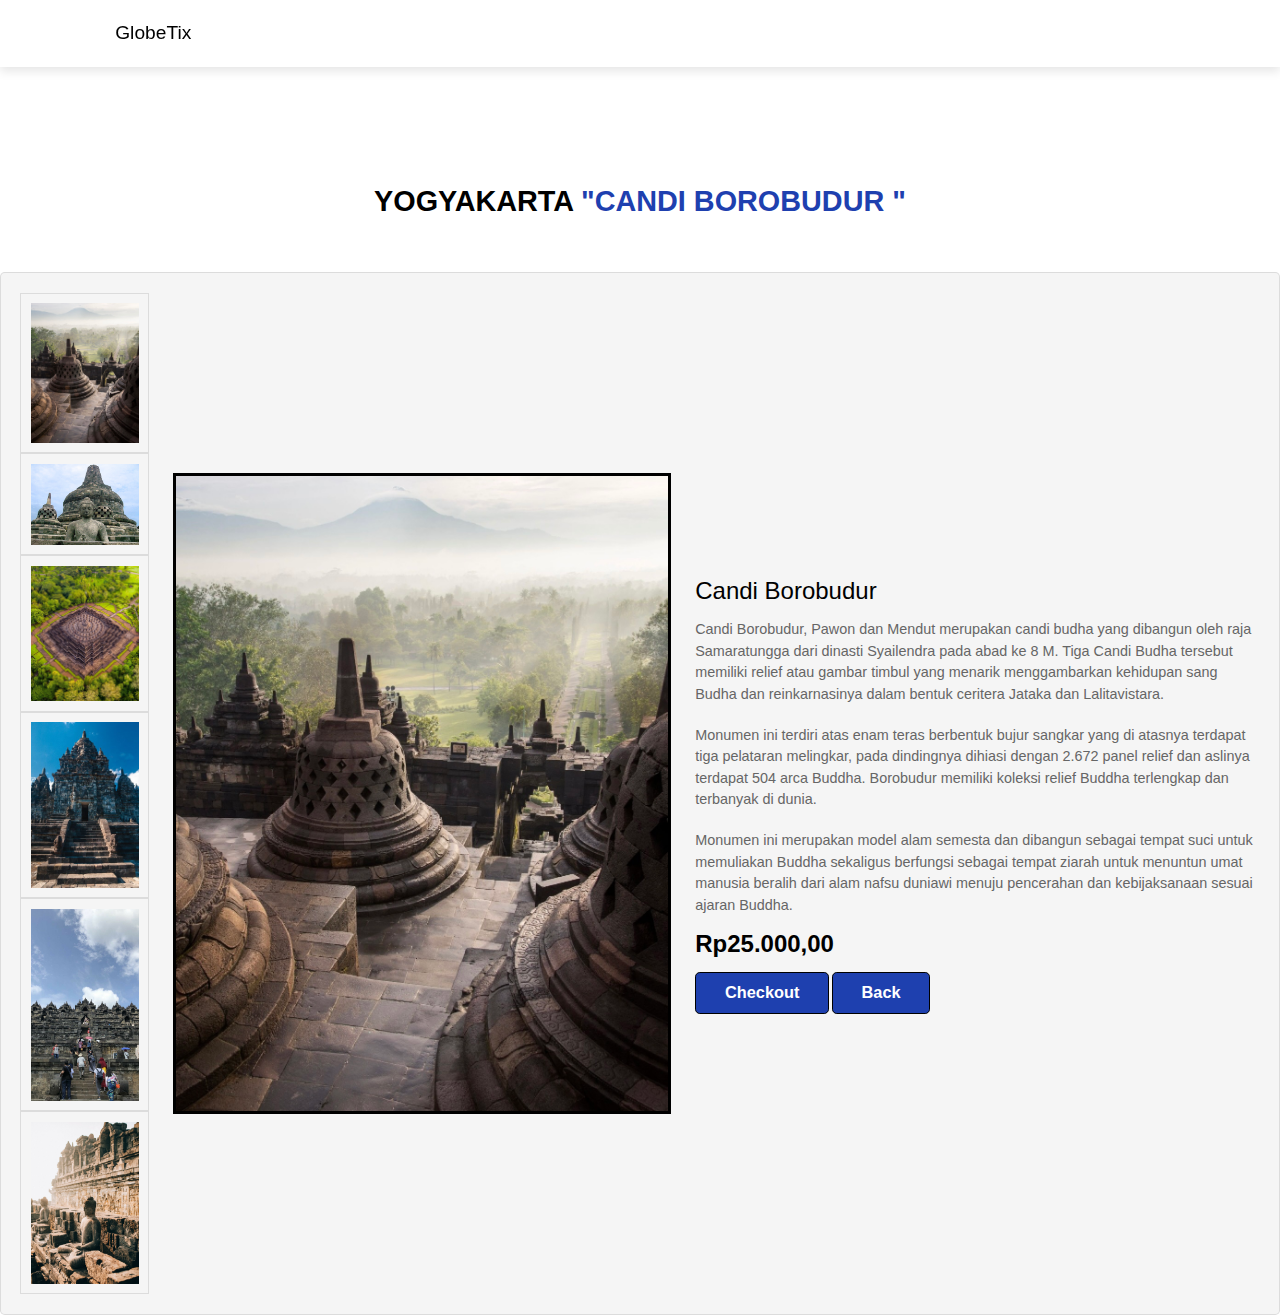
<file: public/borobudur.html>
<!DOCTYPE html>
<html lang="en">
<head>
    <meta charset="UTF-8">
    <meta name="viewport" content="width=device-width, initial-scale=1.0">
    <title>Document</title>
    <!--  CSS FILES -->
    <link rel="stylesheet" href="dist/styles.css" />
    <link rel="stylesheet" href="css/DetailOrder.css">

</head>
<body>
    
<!-- HEADER START -->
<header>
    <h1 class="logo"><a href="index.html">GlobeTix</a></h1>
    <div id="menu-bar" class="fa fa-bars"></div>
  </header>
  <!--HEADER END-->



 <!-- DetailOrders START -->
                                    
<section class="featured" id="featured">
                                    
    <h1 class="heading"> Yogyakarta <span class="text-blue-800">"Candi Borobudur "</span></h1>
                                                                            
                                                                                
         <div class="row">
             <div class="image-container">
                <div class="small-image">
                    <img src="/img/Borobudur3.jpg" alt="" class="featured-image-3">
                    <img src="/img/Borobudur2.jpeg" alt="" class="featured-image-3">
                    <img src="/img/Borobudur6.jpeg" alt="" class="featured-image-3">
                    <img src="/img/Borobudur4.jpeg" alt="" class="featured-image-3">
                    <img src="/img/Borobudur5.jpeg" alt="" class="featured-image-3">
                    <img src="/img/Borobudur1.jpeg" alt="" class="featured-image-3">
                </div>
                <div class="big-image">
                    <img src="/img/Borobudur3.jpg" alt="" class="big-image-3">
                 </div>
            </div>


            <div class="content">
            <h3>Candi Borobudur </h3>
            <div class="stars">
                <i class="fa fa-star"></i>
                <i class="fa fa-star"></i>
                <i class="fa fa-star"></i>
                <i class="fa fa-star"></i>
                <i class="fa fa-star"></i>
            </div>
            <p>Candi Borobudur, Pawon dan Mendut merupakan candi budha yang dibangun oleh raja Samaratungga dari dinasti Syailendra pada abad ke 8 M. 
                Tiga Candi Budha tersebut memiliki relief atau gambar timbul yang menarik menggambarkan kehidupan sang Budha dan reinkarnasinya dalam bentuk ceritera Jataka dan Lalitavistara.</p>
            <p> Monumen ini terdiri atas enam teras berbentuk bujur sangkar yang di atasnya terdapat tiga pelataran melingkar, pada dindingnya dihiasi dengan 2.672 panel relief dan aslinya terdapat 504 arca Buddha. 
                Borobudur memiliki koleksi relief Buddha terlengkap dan terbanyak di dunia.</p>
            
            <p>Monumen ini merupakan model alam semesta dan dibangun sebagai tempat suci untuk memuliakan Buddha sekaligus berfungsi sebagai tempat ziarah untuk menuntun umat manusia beralih dari alam nafsu duniawi menuju pencerahan dan kebijaksanaan sesuai ajaran Buddha.</p>
            <div class="price">Rp25.000,00
                <!-- <span class="text-blue-800">Rp20.000,00</span> -->
            </div>
            <a href="Checkout.html" class="add-cart">Checkout</a>
            <a href="jawa.html" class="add-cart">Back</a>
        </div>
    </div>
</section>
                                                                    
<!-- DetailOrders END -->
                                                                    
                                                                
                                                                
                                                                
                                                                
                                                         










</body>
</html>
<script src="/src/islands.js"></script>
<script src="/src/detailsOrder.js"></script>
</file>
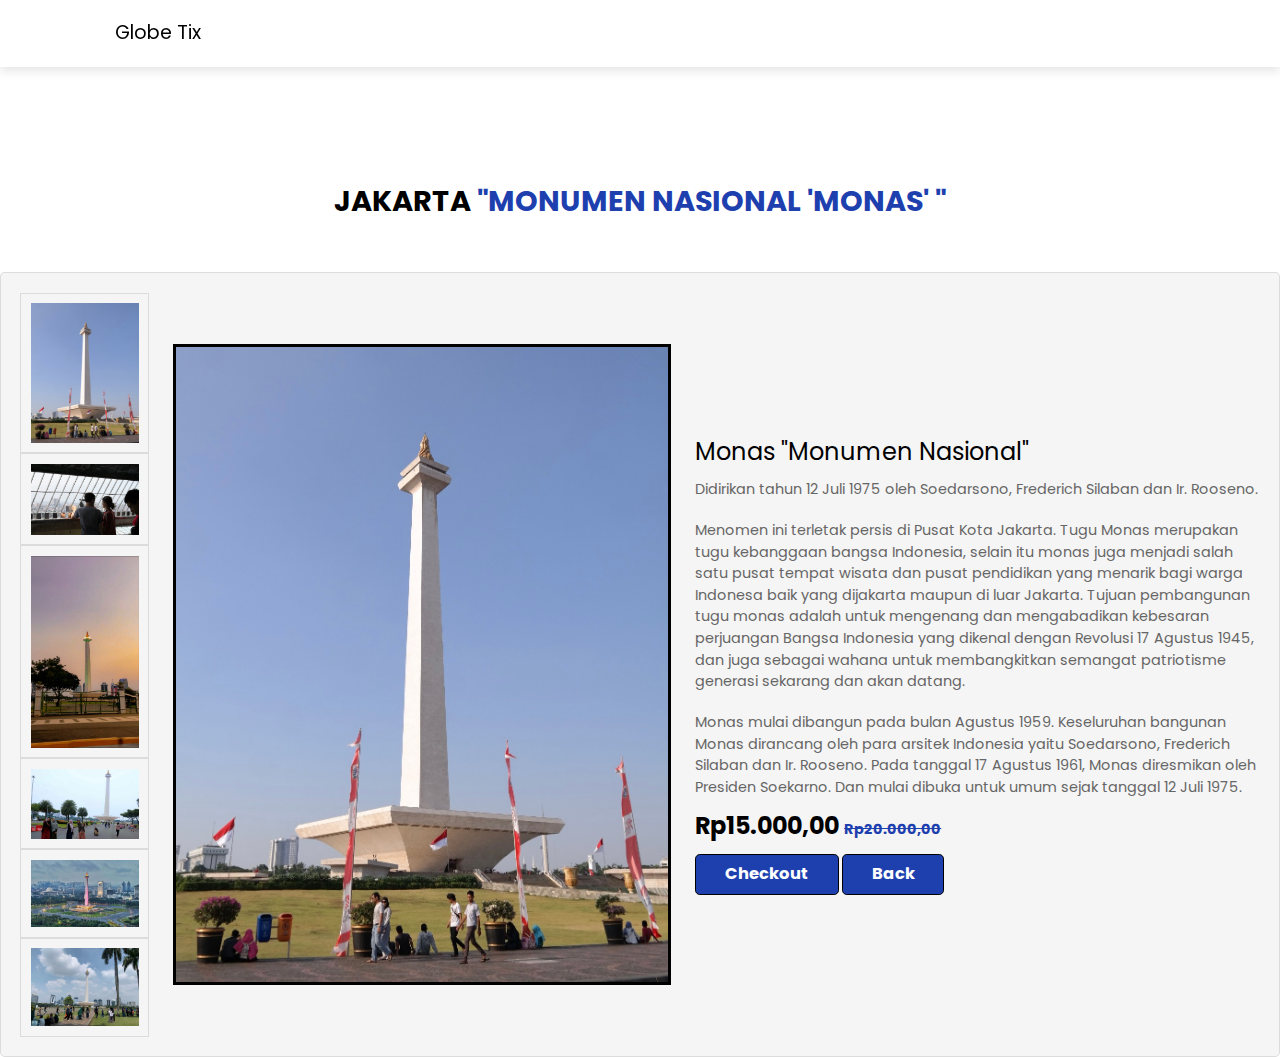
<file: public/monas.html>
<!DOCTYPE html>
<html lang="en">
<head>
    <meta charset="UTF-8">
    <meta name="viewport" content="width=device-width, initial-scale=1.0">
    <title>Document</title>
    <!--  CSS FILES -->
    <link rel="stylesheet" href="dist/styles.css" />
    <link rel="stylesheet" href="css/DetailOrder.css">
    <link href="https://fonts.googleapis.com/css2?family=Poppins:wght@300;400;500;600;700&display=swap" rel="stylesheet">


</head>
<body>
    
<!-- HEADER START -->
<header>
    <h1><a href="index.html">Globe <span>Tix</span></a></h1>
    <div id="menu-bar" class="fa fa-bars"></div>
  </header>
  <!--HEADER END-->



 <!-- DetailOrders START -->
                                    
<section class="featured" id="featured">
                                    
    <h1 class="heading"> Jakarta <span class="text-blue-800">"Monumen Nasional 'MONAS' "</span></h1>
                                                                            
                                                                                
         <div class="row">
             <div class="image-container">
                <div class="small-image">
                    <img src="/img/Monas1.jpg" alt="" class="featured-image-3">
                    <img src="/img/Monas2.png" alt="" class="featured-image-3">
                    <img src="/img/Monas3.jpeg" alt="" class="featured-image-3">
                    <img src="/img/Monas4.png" alt="" class="featured-image-3">
                    <img src="/img/Monas5.png" alt="" class="featured-image-3">
                    <img src="/img/Monas6.png" alt="" class="featured-image-3">
                </div>
                <div class="big-image">
                    <img src="/img/Monas1.jpg" alt="" class="big-image-3">
                 </div>
            </div>


            <div class="content">
            <h3>Monas "Monumen Nasional" </h3>
            <div class="stars">
                <i class="fa fa-star"></i>
                <i class="fa fa-star"></i>
                <i class="fa fa-star"></i>
                <i class="fa fa-star"></i>
                <i class="fa fa-star"></i>
            </div>
            <p>Didirikan tahun 12 Juli 1975 oleh Soedarsono, Frederich Silaban dan Ir. Rooseno.</p>
            <p> Menomen ini terletak persis di Pusat Kota Jakarta. Tugu Monas merupakan tugu kebanggaan bangsa Indonesia, selain itu monas juga menjadi salah satu pusat tempat wisata dan pusat pendidikan yang menarik bagi warga Indonesa baik yang dijakarta maupun di luar Jakarta. 
                Tujuan pembangunan tugu monas adalah untuk mengenang dan mengabadikan kebesaran perjuangan Bangsa Indonesia yang dikenal dengan Revolusi 17 Agustus 1945, dan juga sebagai wahana untuk membangkitkan semangat patriotisme generasi sekarang dan akan datang.</p>
            <p>Monas mulai dibangun pada bulan Agustus 1959. Keseluruhan bangunan Monas dirancang oleh para arsitek Indonesia yaitu Soedarsono, Frederich Silaban dan Ir. Rooseno. 
                Pada tanggal 17 Agustus 1961, Monas diresmikan oleh Presiden Soekarno. Dan mulai dibuka untuk umum sejak tanggal 12 Juli 1975.
            </p>
            <div class="price">Rp15.000,00
                <span class="text-blue-800">Rp20.000,00</span>
            </div>
            <a href="Checkout.html" class="add-cart">Checkout</a>
            <a href="jawa.html" class="add-cart">Back</a>

        </div>
    </div>
</section>
                                                                    
<!-- DetailOrders END -->
                                                                    
                                                                
                                                                
                                                                
                                                                
                                                         










</body>
</html>
<script src="/src/islands.js"></script>
<script src="/src/detailsOrder.js"></script>
</file>
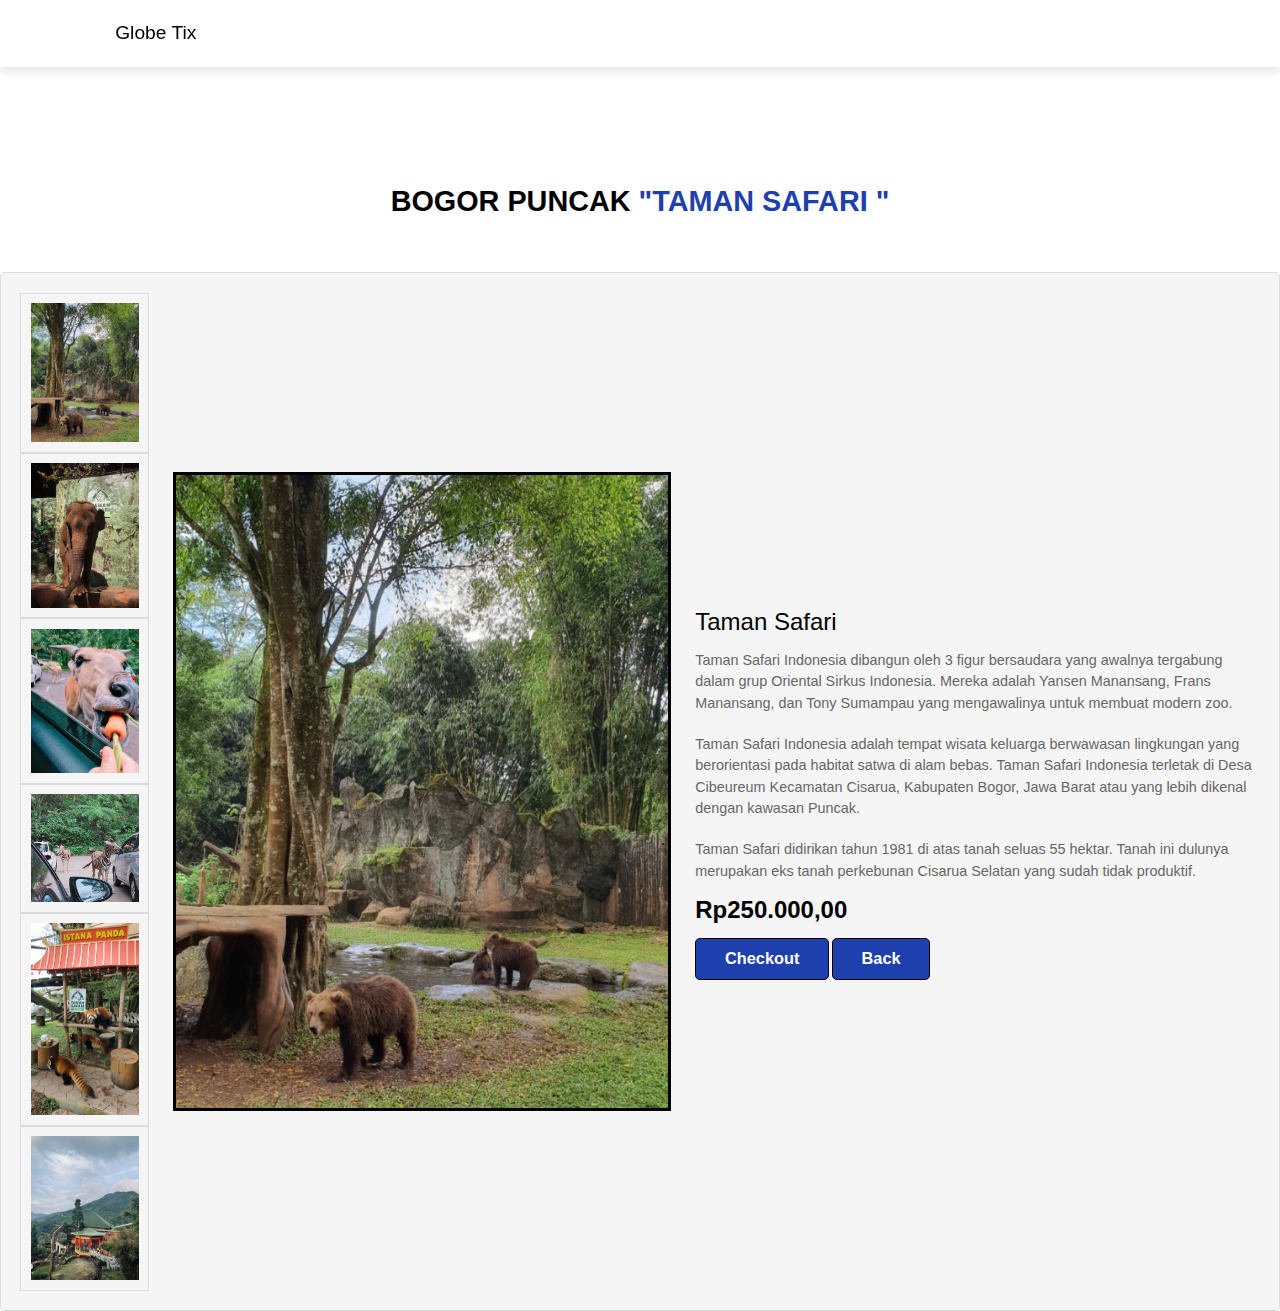
<file: public/tamansafari.html>
<!DOCTYPE html>
<html lang="en">
<head>
    <meta charset="UTF-8">
    <meta name="viewport" content="width=device-width, initial-scale=1.0">
    <title>Document</title>
    <!--  CSS FILES -->
    <link rel="stylesheet" href="dist/styles.css" />
    <link rel="stylesheet" href="css/DetailOrder.css">

</head>
<body>
    
<!-- HEADER START -->
<header>
    <h1><a href="index.html">Globe <span>Tix</span></a></h1>
    <div id="menu-bar" class="fa fa-bars"></div>
  </header>
  <!--HEADER END-->



 <!-- DetailOrders START -->
                                    
<section class="featured" id="featured">
                                    
    <h1 class="heading"> Bogor Puncak <span class="text-blue-800">"Taman Safari "</span></h1>
                                                                            
                                                                                
         <div class="row">
             <div class="image-container">
                <div class="small-image">
                    <img src="/img/Tamansafari4.jpg" alt="" class="featured-image-3">
                    <img src="/img/Tamansafari2.jpeg" alt="" class="featured-image-3">
                    <img src="/img/Tamansafari3.jpeg" alt="" class="featured-image-3">
                    <img src="/img/Tamansafari1.jpeg" alt="" class="featured-image-3">
                    <img src="/img/Tamansafari5.jpeg" alt="" class="featured-image-3">
                    <img src="/img/Tamansafari6.jpeg" alt="" class="featured-image-3">
                </div>
                <div class="big-image">
                    <img src="/img/Tamansafari4.jpg" alt="" class="big-image-3">
                 </div>
            </div>


            <div class="content">
            <h3>Taman Safari </h3>
            <div class="stars">
                <i class="fa fa-star"></i>
                <i class="fa fa-star"></i>
                <i class="fa fa-star"></i>
                <i class="fa fa-star"></i>
                <i class="fa fa-star"></i>
            </div>
            <p>Taman Safari Indonesia dibangun oleh 3 figur bersaudara yang awalnya tergabung dalam grup Oriental Sirkus Indonesia. 
                Mereka adalah Yansen Manansang, Frans Manansang, dan Tony Sumampau yang mengawalinya untuk membuat modern zoo.            
            </p>
            <p> Taman Safari Indonesia adalah tempat wisata keluarga berwawasan lingkungan yang berorientasi pada habitat satwa di alam bebas. 
                Taman Safari Indonesia terletak di Desa Cibeureum Kecamatan Cisarua, Kabupaten Bogor, Jawa Barat atau yang lebih dikenal dengan kawasan Puncak.
            </p>    
            <p> Taman Safari didirikan tahun 1981 di atas tanah seluas 55 hektar. Tanah ini dulunya merupakan eks tanah perkebunan Cisarua Selatan yang sudah tidak produktif.
            </p>

            <div class="price">Rp250.000,00
                <!-- <span class="text-blue-800">Rp20.000,00</span> -->
            </div>
            <a href="Checkout.html" class="add-cart">Checkout</a>
            <a href="jawa.html" class="add-cart">Back</a>

        </div>
    </div>
</section>
                                                                    
<!-- DetailOrders END -->
                                                                    
                                                                
                                                                
                                                                
                                                                
                                                         










</body>
</html>
<script src="/src/islands.js"></script>
<script src="/src/detailsOrder.js"></script>
</file>
<file: public/css/DetailOrder.css>
/* Details order starts */


*{
    margin: 0;
    padding: 0;
    box-sizing: border-box;
    outline: none;
    border: none;
    text-decoration: none;
    /* text-transform: uppercase; */
    transition: all .2s linear;
}
html{
    font-size: 60%;
    scroll-padding-top: 6rem;
    scroll-behavior: smooth;
    background: white;
}
header{
    position: fixed;
    top: 0;
    left: 0;
    right: 0;
    z-index: 1000;
    background: white;
    padding: 2rem 9%;
    display: flex;
    align-items: center;
    justify-content: space-between;
    box-shadow: 0 .5rem 1rem rgba(0, 0, 0, .1);
    font-size: 2rem;
}
header .logo{
    font-size: 2rem;
    color: black;
    font-weight: 500;
}

header .logo span{
    color: black;
    text-decoration:overline;
    text-decoration-color:white;
}

header .navbar a{
    font-size: 1.5rem;
    color: black;
    margin: 0 2rem;
}

                                    /* HOVER NAVBAR 768PX START */
header .navbar a:hover{
    /* color: burlywood; */
}

.heading{
    text-align: center;
    font-size: 3rem;
    padding: 10px;
    font-weight: bolder;
    text-transform: uppercase;
    margin-top: 100px;
    padding-top: 80px ;
    padding-bottom: 40px;
}
.heading span{
    /* color: burlywood; */
}

header .icons a{
    font-size: 2rem;
    color: black;
    margin-left: 1.5rem;
}
header .icons a:hover{
    color: orangered;
}
#menu-bar{
    font-size: 2rem;
    padding: .5rem 1rem;
    border: .1rem solid #000;
    color: #000;
    border-radius: .3rem;
    cursor: pointer;
    display: none;
}

            
.featured .row{
    display: flex;
    flex-wrap: wrap;
    gap: 1.5rem;
    border: .1rem solid rgba(0, 0, 0, .1);
    border-radius: .5rem;
    background: #f5f5f5;
    padding: 2rem;
    align-items: center;
    margin-top: 30px;    
}
.featured .row .content{
    flex: 1 1 40rem;
}
.featured .row .image-container{
    display: flex;
    gap: 1.5rem;
    align-items: center;
    flex: 1 1 50rem;
}
.featured .row .image-container .small-image{
    width: 20%;
}
.featured .row .image-container .big-image{
    width: 80%;
    padding: 1rem;
}
.featured .row .image-container .small-image img{
    width: 100%;
    padding: 1rem;
    border: .1rem solid rgba(0, 0, 0, .1);
    cursor: pointer;
}
.featured .row .image-container .small-image img:hover{
    background: #ccc;
}
.featured .row .image-container .big-image img{
    width: 100%;
}
.featured .row .image-container .big-image img:hover{
    transform: scale(1.05);
}
.featured .row .content h3{
    font-size: 2.5rem;
    color: #000;
}
.featured .row .content .stars i{
    font-size: 1.7rem;
    color: burlywood;
    padding: .5rem 0;
}
.featured .row .content p{
    font-size: 1.5rem;
    color: #666;
    padding: 1rem 0;
}
.featured .row .content .price{
    font-size: 2.5rem;
    color: #000;
    font-weight: bolder;
}
.featured .row .content .price span{
    font-size: 1.5rem;
    /* color: burlywood; */
    text-decoration: line-through;
}
                                        /* DETAILS LEBRON 9 REGAL PINK END  */

.add-cart{
    display: inline-block;
    margin-top: 1rem;
    border-radius: .5rem;
    border: .2rem solid #000;
    font-weight: bolder;
    font-size: 1.7rem;
    color: #000;
    cursor: pointer;
    background: rgb(30 64 175);
    color: white;
    padding: .8rem 3rem;
    border-radius: none;

}




/* Responsive  */

/* Galaxy Fold */
@media screen and (max-width: 280px){
    #menu-bar{
       display: block;
   }

   header .navbar{
       position: absolute;
       top: 100%;
       left: -120%;
       width: 100%;
       background: white;
       border-top: .1rem solid rgba(0, 0, 0, .1);
   }
   header .navbar a{
       font-size: 2rem;
       background: white;
       border: .1rem solid #000;
       border-radius: .5rem;
       padding: 1rem;
       margin: 1rem;
       display: block;
       text-align: center;
       color: black;
   }
   header .navbar.active{
       left: 0;
   }
 .home #prev,.home #next{
   margin-top : 25vh;
 }
}






/* Iphone */
@media screen and (max-width: 390px){
     #menu-bar{
        display: block;
    }

    header .navbar{
        position: absolute;
        top: 100%;
        left: -120%;
        width: 100%;
        background: white;
        border-top: .1rem solid rgba(0, 0, 0, .1);
    }
    header .navbar a{
        font-size: 2rem;
        background: white;
        border: .1rem solid #000;
        border-radius: .5rem;
        padding: 1rem;
        margin: 1rem;
        display: block;
        text-align: center;
        color: black;
    }
    header .navbar.active{
        left: 0;
    }
  .home #prev,.home #next{
    margin-top : 8.5vh;
  }
}



@media screen and (max-width:500px){
       #menu-bar{
        display: block;
    }

    header .navbar{
        position: absolute;
        top: 100%;
        left: -120%;
        width: 100%;
        background: white;
        border-top: .1rem solid rgba(0, 0, 0, .1);
    }
    header .navbar a{
        font-size: 2rem;
        background: white;
        border: .1rem solid #000;
        border-radius: .5rem;
        padding: 1rem;
        margin: 1rem;
        display: block;
        text-align: center;
        color: black;
    }
    header .navbar.active{
        left: 0;
    }
  .home #prev,.home #next{
    margin-top :9vh;
}
}


/* Details order ends */










/* Order section starts */

.sub-heading{
    text-align: center;
    color:var(--green);
    font-size: 2rem;
    padding-top: 1rem;
}

.heading{
    text-align: center;
    color:var(--black);
    font-size: 3rem;
    padding-bottom: 2rem;
    text-transform: uppercase;
}

.order form{
max-width:90rem;
border-radius: .5rem;
box-shadow: var(--box-shadow);
border:.1rem solid rgba(0,0,0,.2);
background:#fff;
padding:1.5rem;
margin:0 auto;
}

.order form .inputBox{
display: flex;
flex-wrap: wrap;
justify-content: space-between;
}

.order form .inputBox .input{
width:49%;
}

.order form .inputBox .input span{
display:block;
padding:.5rem 0;
font-size: 1.5rem;
color:var(--light-color);
}

.order form .inputBox .input input,
.order form .inputBox .input textarea{
background:#eee;
border-radius: .5rem;
padding:1rem;
font-size: 1.6rem;
color:var(--black);
text-transform: none;
margin-bottom: 1rem;
width:100%;
}

.order form .inputBox .input input:focus,
.order form .inputBox .input textarea:focus{
border:.1rem solid var(--green);
}

.order form .inputBox .input textarea{
height:20rem;
resize: none;
}

.order form .btn{
margin-top: 0;
}


/* Order section ends */
</file>
